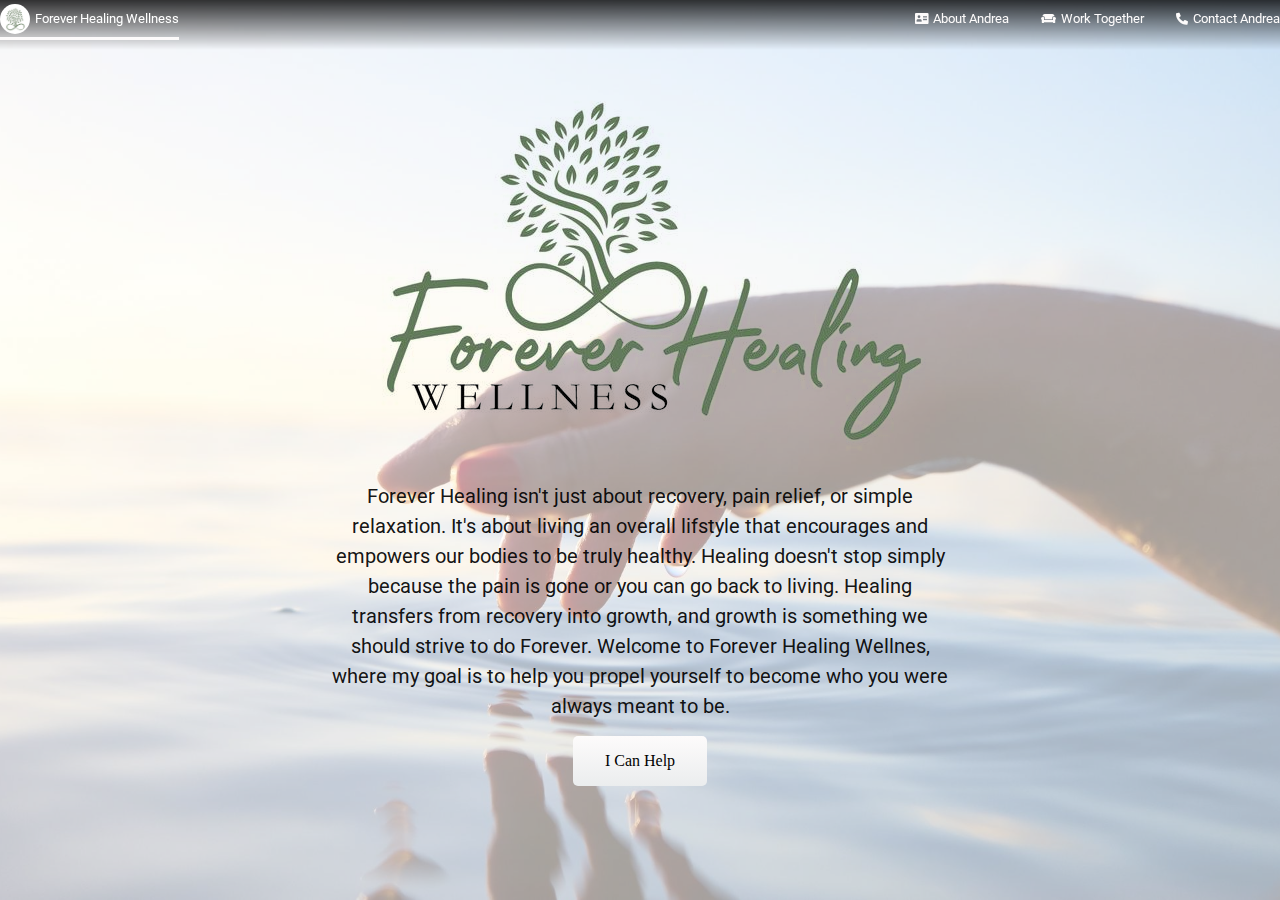
<file: index.html>
<!DOCTYPE html>
<html lang="en">
<head>
  <meta charset="UTF-8">
  <meta name="viewport" content="width=device-width, initial-scale=1.0">
  <meta http-equiv="X-UA-Compatible" content="ie=edge">
  <title>Forever Healing Wellness</title>

  <link class='favicon' rel="icon" type="image/png" href="/images/logos/SimpleLogoCropped.jpg"/>

  <script src='scripts/nav.js' defer></script>
  <link rel="stylesheet" href="../styles/fontawesome-free-5.10.1-web/css/all.min.css">
  <link rel="stylesheet" href="styles/nav.css">
  <link rel="stylesheet" href="styles/main.css">
  <link rel="stylesheet" href="styles/index.css">
</head>
<body>
  <header>
    <nav>
      <ul id='menu' class='menu-items'>

        <a href="pages/about.html">
          <li class='menu-item'>
            <i class="fas fa-address-card"></i>
            About Andrea
          </li>
        </a>

        <a href="pages/services.html">
          <li class='menu-item'>
            <i class="fas fa-couch"></i>
            Work Together
          </li>
        </a>

        <a href="pages/contact.html">
          <li id='contact' class='menu-item'>
            <i class="fas fa-phone-alt"></i>
            Contact Andrea
          </li>
        </a>

      </ul>

      <ul id='navbar'>
        <a class='' id='phone' href="" data-info='(385) 204-4257'>
          <li class='menu-item'>
            <i class="fas fa-phone-alt"></i>
          </li>
        </a>

        <a class='' id='email' href="" data-info='ForeverHealingWellness@gmail.com'>
          <li class='menu-item'>
            <i class="fas fa-envelope"></i>
          </li>
        </a>

        <a id='logo' href="index.html">
          <li class='logo menu-item'>
            <div>
              <img class='logo-img' src="/images/logos/SimpleLogoCropped.jpg" alt="">
              <p>Forever Healing Wellness</p>
            </div>
          </li>
        </a>

        <li class='menu-button menu-item'>
          <i class="fas fa-bars"></i>
        </li>

      </ul>
    </nav>
  </header>

  <main>
    <section>
      <div class="logo">
        <div class="logo-wrapper"><img src="/images/logos/FullLogoEdit.png" alt=""></div>
      </div>

      <div id='hero-caption'>
        <p>
          Forever Healing isn't just about recovery, pain relief, or simple relaxation. It's about living an overall lifstyle that encourages and empowers our bodies to be truly healthy. Healing doesn't stop simply because the pain is gone or you can go back to living. Healing transfers from recovery into growth, and growth is something we should strive to do Forever. Welcome to Forever Healing Wellnes, where my goal is to help you propel yourself to become who you were always meant to be.
        </p>

        <a href="pages/about.html" class="button">I Can Help</a>
      </div>

    </section>
  </main>

</body>
</html>
</file>
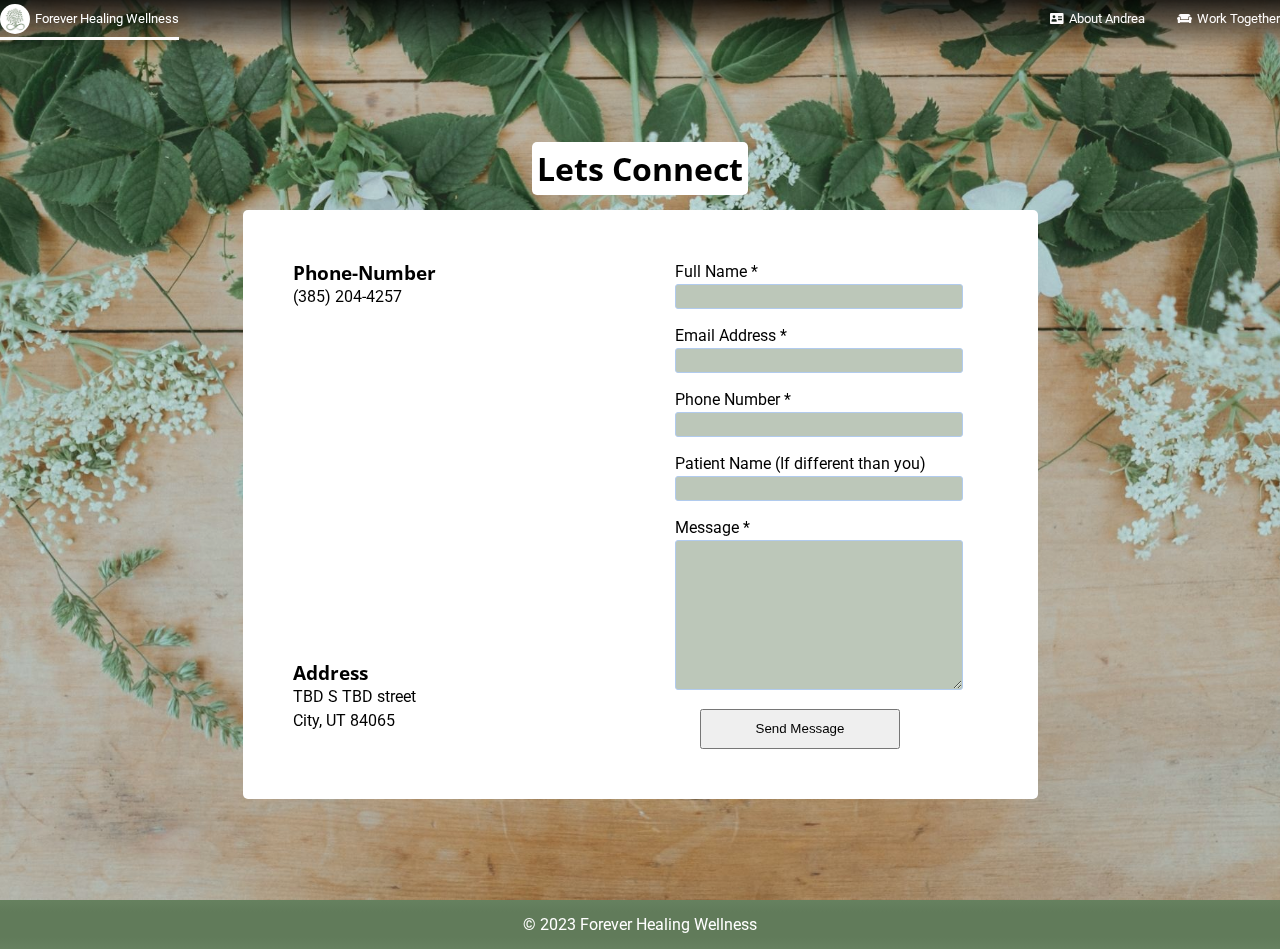
<file: pages/contact.html>
<!DOCTYPE html>
<html lang="en">
  <head>
    <meta charset="UTF-8">
    <meta name="viewport" content="width=device-width, initial-scale=1.0">
    <meta http-equiv="X-UA-Compatible" content="ie=edge">
    <title>Contact</title>

    <link class='favicon' rel="icon" type="image/png" href="/images/logos/Logo-e1439472910416.png"/>

    <script src='../scripts/nav.js' defer></script>
    <link rel="stylesheet" href="../styles/fontawesome-free-5.10.1-web/css/all.min.css">
    <link rel="stylesheet" href="../styles/nav.css">
    <link rel="stylesheet" href="../styles/main.css">
    <link rel="stylesheet" href="../styles/footer.css">
    <link rel="stylesheet" href="../styles/contact.css">
  </head>
  <body>
      <header>
        <nav>
          <ul id='menu' class='menu-items'>
    
            <a href="about.html">
              <li class='menu-item'>
                <i class="fas fa-address-card"></i>
                About Andrea
              </li>
            </a>
    
            <a href="services.html">
              <li class='menu-item'>
                <i class="fas fa-couch"></i>
                Work Together
              </li>
            </a>
          </ul>
    
          <ul id='navbar'>
            <a class='' id='phone' href="" data-info='(385) 204-4257'>
              <li class='menu-item'>
                <i class="fas fa-phone-alt"></i>
              </li>
            </a>
    
            <a class='' id='email' href="" data-info='ForeverHealingWellness@gmail.com'>
              <li class='menu-item'>
                <i class="fas fa-envelope"></i>
              </li>
            </a>
    
            <a id='logo' href="../index.html">
              <li class='logo menu-item'>
                <div>
                  <img class='logo-img' src="/images/logos/SimpleLogoCropped.jpg" alt="">
                  <p>Forever Healing Wellness</p>
                </div>
              </li>
            </a>
    
            <li class='menu-button menu-item'>
              <i class="fas fa-bars"></i>
            </li>
    
          </ul>
        </nav>
      </header>

    <main>
      <h1>Lets Connect</h1>
      <div class="content-wrapper">
        <section class='contact-info'>
          <div class="phone-number">
            <h3>Phone-Number</h3>
            <p>(385) 204-4257</p>
          </div>
          <iframe src="https://www.google.com/maps/embed?pb=!1m18!1m12!1m3!1d2869.259002261168!2d-107.94833428461449!3d44.01604203691007!2m3!1f0!2f0!3f0!3m2!1i1024!2i768!4f13.1!3m3!1m2!1s0x534b6d5c042ca119%3A0x537e2300155423f9!2s120+S+17th+St%2C+Worland%2C+WY+82401!5e0!3m2!1sen!2sus!4v1565263716558!5m2!1sen!2sus" frameborder="0" style="border:0" allowfullscreen></iframe>

          <div class="address">
            <h3>Address</h3>
            <span>
              <p>TBD S TBD street</p>
              <p>City, UT 84065</p>
            </span>
          </div>
        </section>
        <section class='form-elements'>
          <form data-netlify="true">
            <label for="full-name">
              <p>Full Name *</p>
              <input class='form-input' name='full-name' type="text">
            </label>
  
            <label for="email">
              <p>Email Address *</p>
              <input class='form-input' name='email' type="email">
            </label>
  
            <label for="phone-number">
              <p>Phone Number *</p>
              <input class='form-input' name='phone-number' type="tel">
            </label>
  
            <label for="patient-name">
              <p>Patient Name (If different than you)</p>
              <input class='form-input' name='patient-name' type="text">
            </label>
  
            <label for="message">
              <p>Message *</p>
              <textarea class='form-input' id='message' name="message"></textarea>
            </label>

            <label class='btn' for="submit">
              <input name='submit' type="submit" value='Send Message'>
            </label>
          </form>
        </section>
      </div>
    </main>

    <footer>
      <ul>
      <li>© <span id='year'>2023</span> Forever Healing Wellness</li>
      </ul>
    </footer>
  </body>
</html>
</file>
<file: styles/nav.css>
p {
  line-height: 1.4em;
}
@media screen and (max-width: 343px) {
  nav > #navbar > a > .logo > div > p {
    font-size: 12px;
    font-weight: bold;
  }
}

@media screen and (max-width: 445px) {
  nav > #navbar  {
    grid-template-columns: 50px 1fr 50px;
  }

  nav > #navbar > #email {
    display: none;
  }
}

header {
  width: 100%;
  position: fixed;
  z-index: 2;
  font-size: 15px;
}

nav li {
  list-style-type: none;
  text-align: center;
}

nav a {
  text-decoration: none;
  color: black;
}

.menu-items,
#navbar {
  width: 90%;
  max-width: 500px;
  margin: auto;
  border-radius: 7px;
  background: gray;

  display: grid;
}

.menu-items {
  border: 1px solid gray;
}

#menu {
  -webkit-transform: scale(0);
          transform: scale(0);
  z-index: 1;
}

#menu-hide {
  transform: 
    translate(0, 200px)
    scale(0);

  -webkit-transition: margin-bottom ease-out 150ms,
              -webkit-transform ease-out 150ms;

  transition: margin-bottom ease-out 150ms,
              transform ease-out 150ms,
              -webkit-transform ease-out 150ms;
}

#menu-show {
  grid-gap: 1px;
  margin-bottom: 30px;
  -webkit-transform: 
    translate(0, 0)
    scale(1);
  transform: 
    translate(0, 0)
    scale(1);
  overflow: hidden;

  -webkit-transition: transform ease-out 150ms,
              -webkit-transform ease-out 150ms;

  transition: transform ease-out 150ms,
              transform ease-out 150ms,
              -webkit-transform ease-out 150ms;
}

.menu-item {
  height: 50px;
  background: -webkit-gradient(linear, left top, left bottom, from(rgb(10, 10, 10)), to(rgb(2, 11, 15)));
  background: linear-gradient(rgb(68, 68, 68), rgb(55, 58, 59));
  display: grid;
  -ms-flex-line-pack: center;
      align-content: center;
  width: 100%;
  color:white;
}

.menu-item:hover,
.menu-item:focus {
  background: -webkit-gradient(linear, left top, left bottom, from(rgba(253, 251, 251, 1)), to(rgba(235, 237, 238, 1)));
  background: linear-gradient(rgba(253, 251, 251, 1), rgba(235, 237, 238, 1));
  color: black;
}

#navbar {
  display: grid;
  grid-template-columns: 50px 50px 1fr 100px;
  width: 100%;
  max-width: 100%;
  margin-bottom: 0px;
  border-radius: 0;
  z-index: 2;
}

#navbar > a > .logo {
  display: -webkit-box;
  display: -ms-flexbox;
  display: flex;
  -webkit-box-align: center;
      -ms-flex-align: center;
          align-items: center;
  -webkit-box-pack: center;
      -ms-flex-pack: center;
          justify-content: center;
}

#navbar > a > .logo > div {
  display: -webkit-box;
  display: -ms-flexbox;
  display: flex;
  -webkit-box-align: center;
      -ms-flex-align: center;
          align-items: center;
  -webkit-box-pack: center;
      -ms-flex-pack: center;
          justify-content: center;
  height: 30px;
  max-width: 300px;
  white-space: nowrap;
}

.logo-img {
  height: 30px;
  width: 30px;
  border-radius: 50%;
  background: white;
  padding: 2px;
  margin-right: 5px;
}

#navbar > .menu-button {
  font-size: 30px;
  cursor: pointer;
}

.menu-item {
  display: -webkit-box;
  display: -ms-flexbox;
  display: flex;
  -webkit-box-align: center;
      -ms-flex-align: center;
          align-items: center;
  -webkit-box-pack: center;
      -ms-flex-pack: center;
          justify-content: center;
}

.menu-items > a > .menu-item > .fas {
  margin-right: 0.5em;
}

.hover-info[data-info] {
  position: relative;
}

.hover-info[data-info]::before {
  content: attr(data-info);
  display: block;
  position: absolute;
  background: -webkit-gradient(linear, left top, left bottom, from(rgba(253, 251, 251, 1)), to(rgba(235, 237, 238, 1)));
  background: linear-gradient(rgba(253, 251, 251, 1), rgba(235, 237, 238, 1));
  padding: 10px 20px;
  border: 1px solid #233c67;
  border-radius: 5px;
  font-size: .8em;
  bottom: 0;
  left: 0;
  white-space: nowrap;
  z-index: 2;
  -webkit-transform: scale(0);
          transform: scale(0);
  -webkit-transition: bottom ease-out 150ms,
              -webkit-transform ease-out 150ms;
  transition: bottom ease-out 150ms,
              -webkit-transform ease-out 150ms;
  transition: transform ease-out 150ms,
              bottom ease-out 150ms;
  transition: transform ease-out 150ms,
              bottom ease-out 150ms,
              -webkit-transform ease-out 150ms;
}

.hover-info[data-info]:hover::before {
  -webkit-transform: scale(1);
          transform: scale(1);
  bottom: 120%;
}

@media screen and (max-width: 1350px) {
  #contact::after {
    content: '';
  }

  .menu-item {
    font-size: 13px;
  }

  .menu-items > a > .menu-item > .fas {
    margin-right: 0.4em;
    font-size: 12px;
  }

}

@media screen and (max-width: 780px) {
  .menu-item {
    font-size: 15px;
  }

}

@media screen and (max-width: 880px) {
  header {
    bottom: 0;
  }
}

@media screen and (min-width: 881px) {
  header {
    top: 0;
    display: grid;
    place-items: center;
    background: -webkit-gradient( linear, left top, left bottom, from(rgba(0, 0, 0, .75)), to(rgba(0, 0, 0, 0)));
    background: linear-gradient( rgba(0, 0, 0, .8), rgba(0, 0, 0, .20) 75%, rgba(0, 0, 0, 0));
    padding-bottom: 10px;
  }
  
  header > nav {
    width: 100%;
    max-width: 1300px;
    display: grid;
    grid-template-columns: 2fr 1.5fr;
    color: black;
  }

  #menu-show,
  #menu-hide,
  #menu {
    -webkit-transform: scale(1);
            transform: scale(1);
    margin: 0px;
  }

  nav > .menu-items,
  nav > #navbar {
    width: 100%;
    max-width: 100%;
    border: none;
    border-radius: 0px;
    color: white;
    overflow: visible;
  }

  nav > #navbar {
    grid-column: 1 / 2;
    grid-row: 1 / 2;
    background: transparent;
    display: grid;
    justify-items: start;
    grid-template-columns: 1fr;
  }

  nav > .menu-items {
    grid-column: 2 / 3;
    grid-row: 1 / 2;

    margin-bottom: 0px;
    background: none;

    display: flex;
    justify-content: end;
    gap: 32px;
  }

  #logo {
    grid-column: 1/2;
  }

  .menu-item {
    border: none;
    height: 40px;
    background: transparent;
    color:  rgba(253, 251, 251, 1);
    border-bottom: 3px solid transparent;
  }

  .menu-item:hover,
  .menu-item:focus,
  .current-page {
    overflow: hidden;
    background: none;
    color: white;
    border-bottom: 3px solid rgba(253, 251, 251, 1);
  }
  
  #navbar > .menu-button,
  #email,
  #phone {
    display: none;
  }
}
</file>
<file: styles/main.css>
@import url('https://fonts.googleapis.com/css?family=Open+Sans|Roboto&display=swap');

h1,
h2,
h3,
h4,
h5,
h6,
.responsive-title {
  font-family: 'Open Sans', sans-serif;
}

p,
li {
  font-family: 'Roboto', sans-serif;
}

* {
  padding: 0px;
  margin: 0px;
  -webkit-box-sizing: border-box;
          box-sizing: border-box;
}

p {
  line-height: 1.5em;
}

.button {
  padding: 1em 2em;
  border-radius: 5px;
  background: -webkit-gradient(linear, left top, left bottom, from(rgba(253, 251, 251, 1)), to(rgba(235, 237, 238, 1)));
  background: linear-gradient(rgba(253, 251, 251, 1), rgba(235, 237, 238, 1));
  color: black;
  text-decoration: none;
}

.button:hover {
  background: #99afd7;
}

.responsive-text {
  font-size: 3.75vw;
}

.responsive-title {
  font-size: 4.3vw;
  text-align: center;
  font-weight: bold;
  margin-bottom: 5px;
}

.favicon {
  border-radius: 50%;
}

@media screen and (max-width: 366px) {
  .responsive-text {
    font-size: 14px;
  }

  .responsive-title {
    font-size: 16px;
  }
}

@media screen and (min-width: 534px) {
  .responsive-text {
    font-size: 21px;
  }

  .responsive-title {
    font-size: 25px;
  }

  .pitch {
    grid-template-columns: repeat(2, auto);
  }
}
</file>
<file: styles/index.css>
main {
  min-height: 100vh;
  width: 100%;
  background-color: black;
  background-image: url(/images/waterTouch.jpg);
  background-position: center 80%;
  background-repeat: no-repeat;
  background-size: cover;
    
  display: grid;
  justify-items: center;
  -webkit-box-align: center;
      -ms-flex-align: center;
          align-items: center;
  position: relative;
  overflow: hidden;
}

main > section {
  height: 100%;
  width: 100%;
  color: white;

  display: grid;
  align-items: end;
  justify-items: center;
  -ms-flex-line-pack: center;
      align-content: center;
  z-index: 1;
}

main > section > .logo {
  width: 75%;
  max-width: 800px;
  display: grid;
  grid-gap: 5px;
  justify-items: center;
  -ms-flex-line-pack: center;
      align-content: center;
  text-align: center;
  align-self: start;
}

main > section > .logo > h3 {
  margin-bottom: 20px;
}

main > section > .logo > .logo-wrapper {
  color: rgba(255,255,255, .93);
  overflow: hidden;
  display: grid;
  justify-items: center;
  -ms-flex-line-pack: center;
      align-content: center;
}

main > section > .logo > .logo-wrapper > img {
  width: 100%;
}

main::before {
  content: '';
  width: 100%;
  height: 100%;
  background-color: rgba(255,255,255, .6);
  position: absolute;
}

#hero-caption {
  display: grid;
  grid-gap: 15px;
  justify-items: center;
  align-items: end;
  padding: 3vh 5vw;
  text-align: center;
}

#hero-caption > p {
  color: rgba(0,0,0, .93);
  max-width: 620px;
  font-size: 20px;
}

@media screen and (max-height: 675px) {
  main > section {
    margin-bottom: 50px;
  }

  #hero-caption {
    font-size: 14px;
  }
}

@media screen and (max-width: 880px) {
  #hero-caption {
    padding: calc(3vh + 50px) 5vw;
  }
}
</file>
<file: styles/footer.css>
footer {
  background: -webkit-gradient(
              linear,
              left top, left bottom,
              color-stop(1%, #233c67),
              color-stop(25%, #1d335a),
              color-stop(99%, #233c67));
  background: linear-gradient(
            #66815f 1%,
            #617B5A 25% 75%,
            #66815f 99%);
  margin-bottom: 50px;
  padding: 15px 10px;
  color: white;
} 

footer li {
  list-style-type: none;
  text-align: center;
}

footer ul {
  display: grid;
  grid-row-gap: 20px;
  max-width: 1500px;
  margin: 0 auto;;
}

footer li:first-child {
  grid-gap: 3px;
}

footer li:first-child > #phone {
  color: #6888be;
  font-weight: bold;
}

footer h3 {
  margin-bottom: 5px;
}

footer a {
  color: inherit;
  text-decoration: underline;
} 

@media screen and (min-width: 881px) {
  body > footer {
    margin-bottom: 0px;
  }

  footer ul {
    grid-template-columns: 1fr 1fr 1fr;
    grid-template-areas: 'copyright address terms';
    place-items: center;
  }

  footer li:first-child {
    grid-area: address;
  }

  footer li:nth-child(2) {
    grid-area: copyright;
  }

  footer li:nth-child(3) {
    grid-area: terms;
  }

}
</file>
<file: styles/contact.css>
body {
  background: url(../images/Contact.jpg);
  background-position: 30% bottom;
  background-size: cover;
  background-repeat: no-repeat;
  background-attachment: fixed;
}

main::after {
  content: '';
  position: fixed;
  width: 100%;
  height: 100%;
  background-color: rgba(97, 123, 90, .2);
  z-index: -1;
}

main {
  min-height: 100vh;
  width: 100%;
  display: grid;
  -ms-flex-line-pack: center;
      align-content: center;
  justify-items: center;
}

main > h1 {
  background-color: white;
  padding: 5px;
  margin-top: 40px;
  border-radius: 5px;
}

iframe {
  width: 100%;
  height: 300px;
}

main > .content-wrapper {
  width: 100%;
  max-width: 600px;
  display: -webkit-box;
  display: -ms-flexbox;
  display: flex;
  -webkit-box-orient: vertical;
  -webkit-box-direction: reverse;
      -ms-flex-direction: column-reverse;
          flex-direction: column-reverse;
}

.contact-info,
.form-elements {
  background-color: white;
  margin: 20px;
  padding: 20px;
}

.contact-info {
  display: grid;
  grid-gap: 10px;
}

section > form {
  display: grid;
  grid-gap: 15px;
  -webkit-box-pack: center;
      -ms-flex-pack: center;
          justify-content: center;
}

.form-input {
  width: 100%;
  height: 25px;
  border-radius: 3px;
  border: 1px solid #b1cbee;
  -webkit-box-sizing: border-box;
          box-sizing: border-box;
  padding-left: 5px;
  background: #BCC7B9;
}

.form-input:focus{
  border: solid 1px #4470ad;
}

#message {
  height: 150px;
}

.btn {
  height: 40px;
  width: 200px;
  justify-self: center;
}

.btn > input {
  height: 100%;
  width: 100%;
}

@media screen and (min-width: 899px) {
  main > .content-wrapper {
    background-color: white;
    padding: 50px;
    display: grid;
    grid-template-columns: 1fr 1.25fr;
    grid-gap: 20px;
    justify-items: center;
    border-radius: 5px;
    max-width: 795px;
  }

  .form-input  {
    width: 115%;
  }

  main > h1 {
    margin-bottom: 15px;
  }

  .contact-info,
  .form-elements {
    background-color: white;
    margin: 0px;
    padding: 0px;
  }
}
</file>
